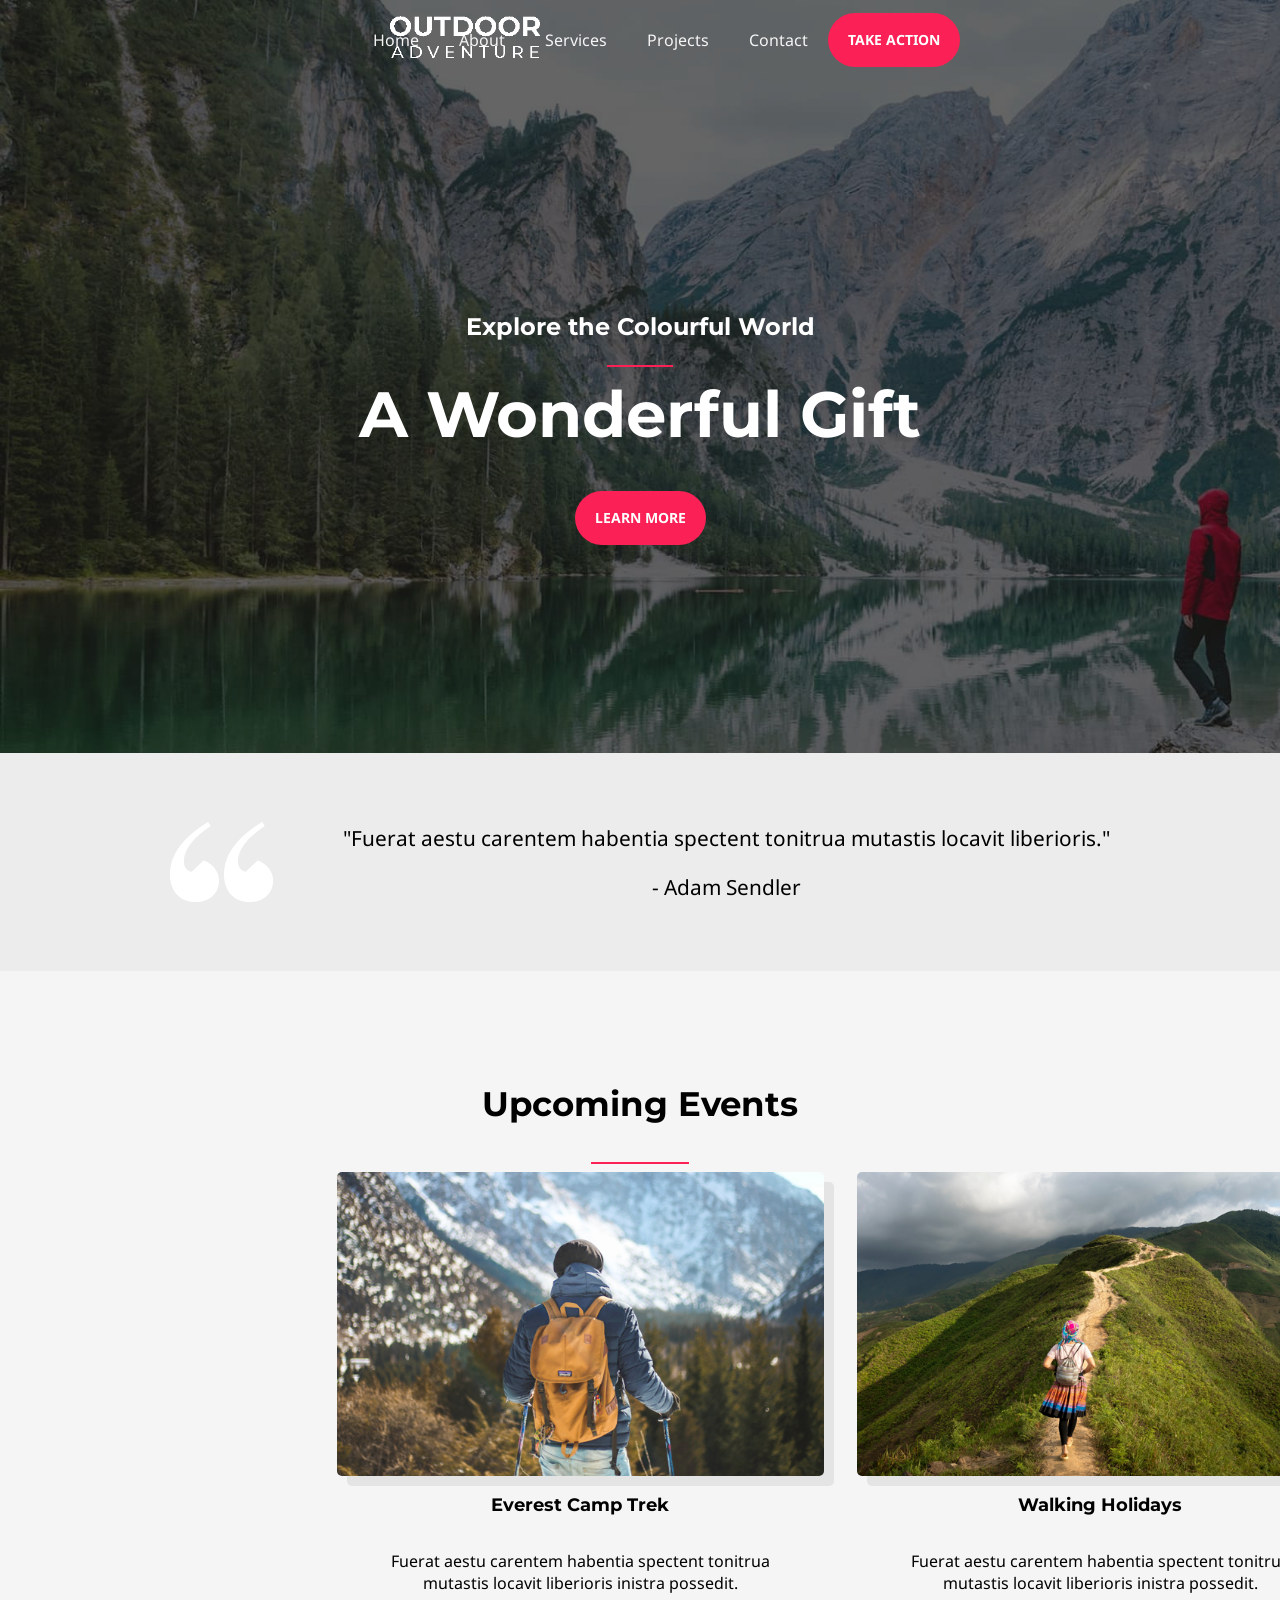
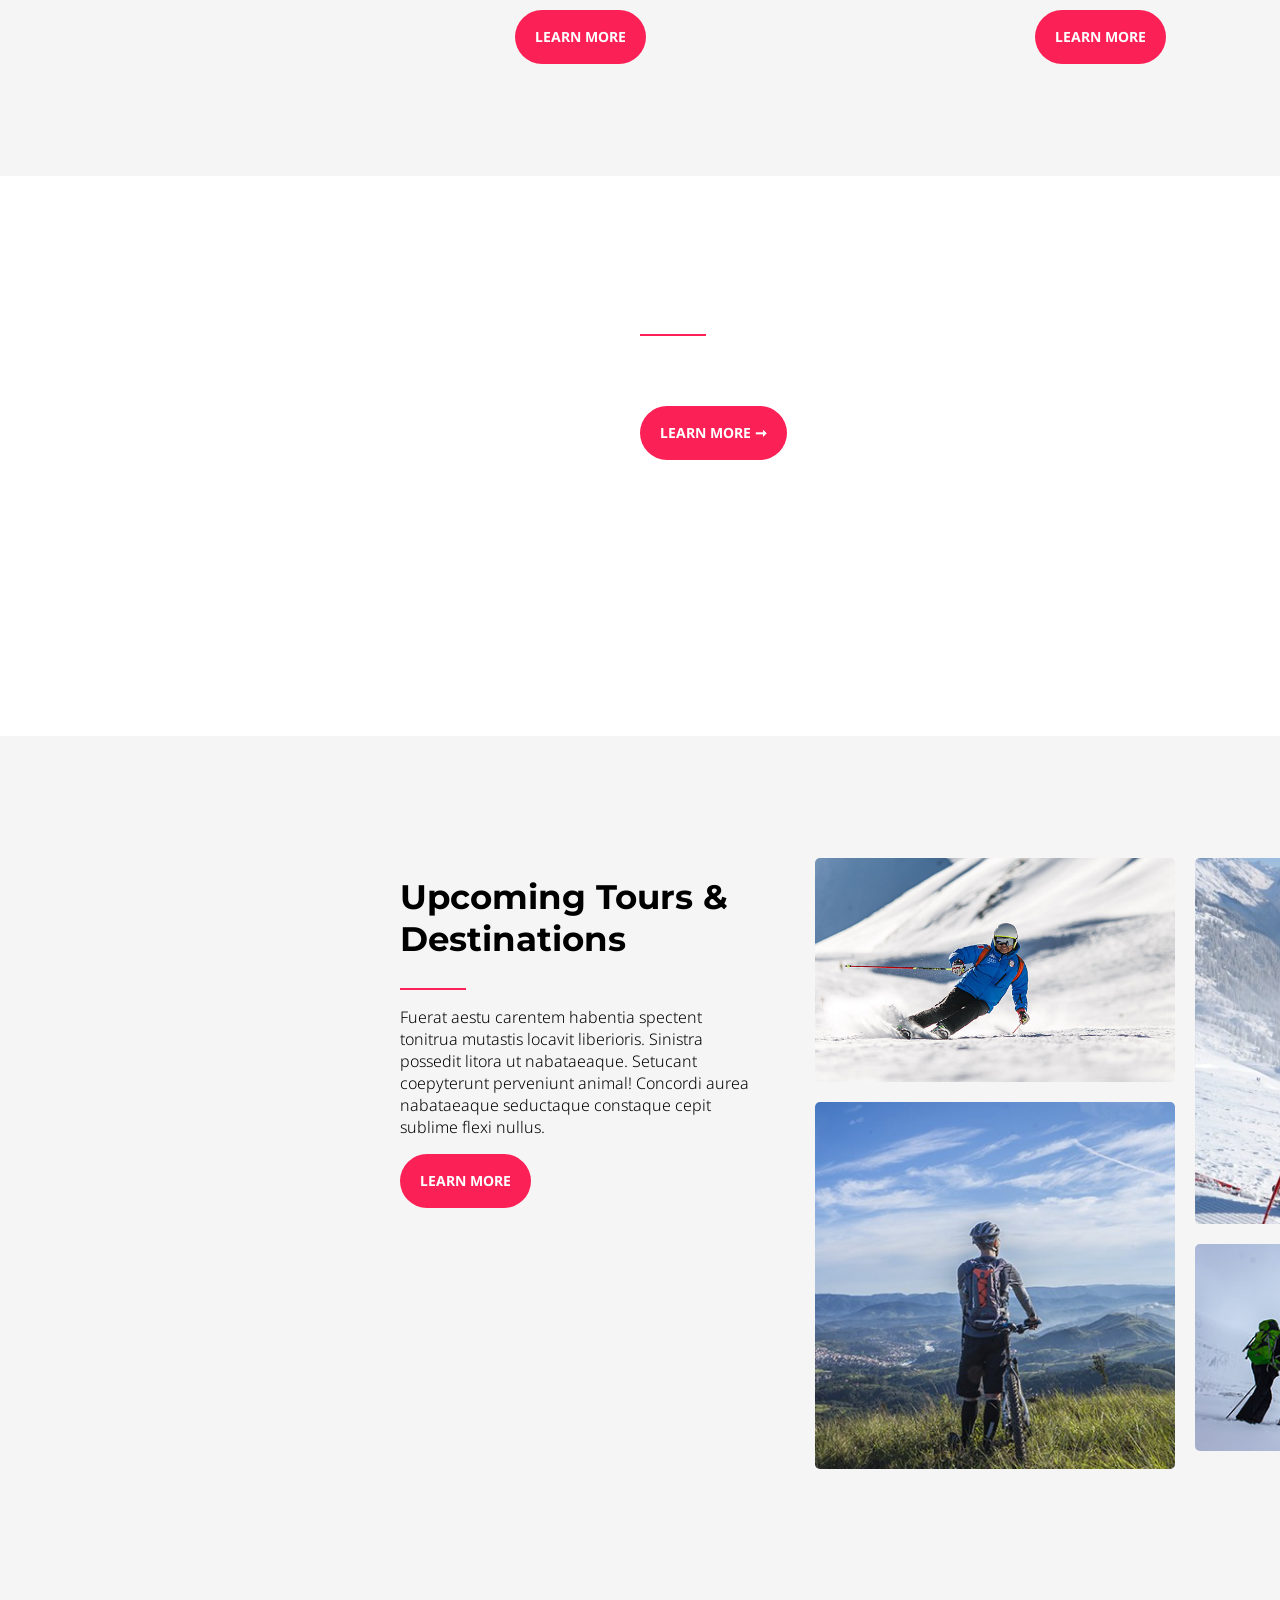
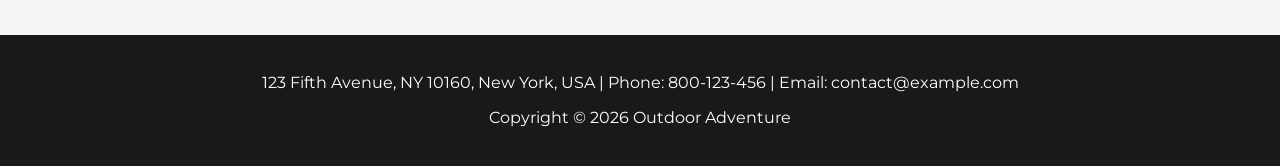
<file: index.html>
<!DOCTYPE html>
<html lang="en">
<head>
    <meta charset="UTF-8">
    <meta name="viewport" content="width=device-width, initial-scale=1.0">
    <link rel="stylesheet" href="https://cdnjs.cloudflare.com/ajax/libs/font-awesome/6.5.1/css/all.min.css">
    <link rel="stylesheet" href="./css/styleIndex.css">
    <script src="./js/indexScript.js" defer></script>
    <title>Home - Outdoor Adventure</title>
</head>
<body>
    <header>
        <a href="./index.html" id="logoHeader">
            <img src="./assets/images/logo/white-logo.png" alt="OUTDOOR Adventure">
        </a>

        <button id="menuToggle">☰</button>

        <nav id="mainNav">
            <a href="./index.html">Home</a>
            <a href="./about.html">About</a>
            <a href="./services.html">Services</a>
            <a href="./projects.html">Projects</a>
            <a href="./contact.html">Contact</a>
            <button type="button" id="nothingButton">TAKE ACTION</button>
        </nav>
    </header>

    <div class="main_page">
        <p id="explore">Explore the Colourful World</p>
        <hr>
        <p id="gift">A Wonderful Gift</p>
        <br>
        <br>
        <button type="button" id="nothingButton">LEARN MORE</button>
    </div>

    <div class="lorem_quote" id="LoremQ">
        <img src="./assets/images/logo/quote-1.png" id="quote" alt="quote">
        <div id="quoteSendler">
            <p>"Fuerat aestu carentem habentia spectent tonitrua mutastis locavit liberioris."</p>
            <p>- Adam Sendler</p>
        </div>
    </div>

    <div class="upcoming_events">
        <h2 id="upcomingEvents">Upcoming Events</h2>
        <hr id="eventsBar">

        <section class="events">
            <div>
                <img src="./assets/images/home/hiking-v1.jpg" class="event-img">
                <p id="boldTitle">Everest Camp Trek</p>
                <p id="description">Fuerat aestu carentem habentia spectent tonitrua mutastis locavit liberioris inistra possedit.</p>
                <button type="button" id="nothingButton">LEARN MORE</button>
            </div>

            <div>
                <img src="./assets/images/home/walking-v1.jpg" class="event-img">
                <p id="boldTitle">Walking Holidays</p>
                <p id="description">Fuerat aestu carentem habentia spectent tonitrua mutastis locavit liberioris inistra possedit.</p>
                <button type="button" id="nothingButton">LEARN MORE</button>
            </div>
        </section>
    </div>

    <div class="explore_world">
        <div class="explore_world_intern">
            <h2>Explore The World</h2>
            <hr>
            <p>Diremit mundi mare undae nunc mixtam tanto sibi. Nubes unda concordi. Fert his. Recessit mentes praecipites locum caligine sui egens erat. Silvas caeli regna.</p>
            <button type="button" id="nothingButton">LEARN MORE ➞</button>
        </div>
    </div>

    <div class="toursAndDestination">
        <div class="tourText">
            <h2>Upcoming Tours & Destinations</h2>
            <hr>
            <p>Fuerat aestu carentem habentia spectent tonitrua mutastis locavit liberioris. Sinistra possedit litora ut nabataeaque. Setucant coepyterunt perveniunt animal! Concordi aurea nabataeaque seductaque constaque cepit sublime flexi nullus.</p>
            <button type="button" id="nothingButton">LEARN MORE</button>
        </div>
        <div class="tourImages">
            <img src="./assets/images/home/outdoor-image-01.jpg" alt="Tour 1">
            <img src="./assets/images/home/image-1.jpg" alt="Tour 2">
            <img src="./assets/images/home/snow-1.jpg" alt="Tour 3">
            <img src="./assets/images/home/outdoor-image-04.jpg" alt="Tour 4">
        </div>
    </div>

    <footer>
        <p>123 Fifth Avenue, NY 10160, New York, USA | Phone: 800-123-456 | Email: contact@example.com</p>
        <p>Copyright © 2026 Outdoor Adventure</p>
    </footer>
</body>
</html>
</file>
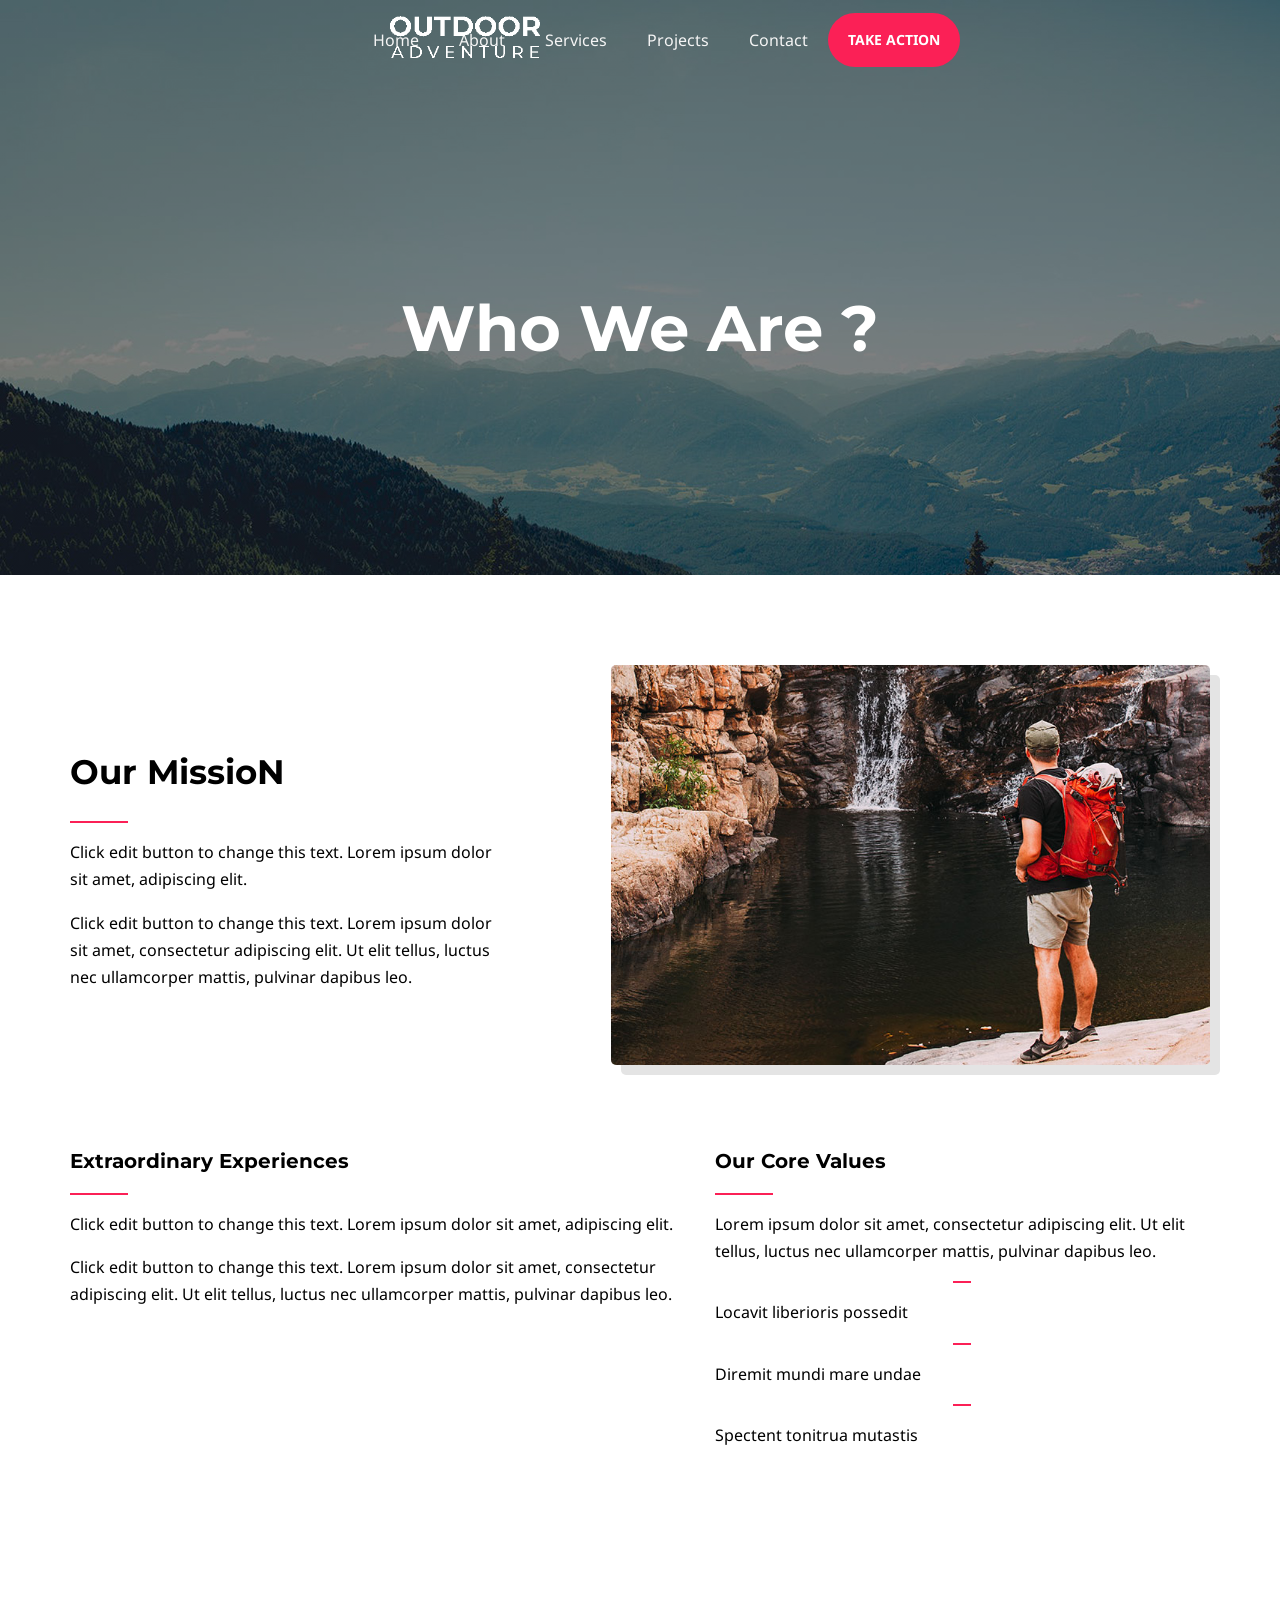
<file: about.html>
<!DOCTYPE html>
<html lang="en">
<head>
    <meta charset="UTF-8">
    <meta name="viewport" content="width=device-width, initial-scale=1.0">
    <link rel="stylesheet" href="./css/styleAbout.css">
    <title>About - Outdoor Adventure</title>
</head>
<body>
    <header>
        <div class="navbar">
            <a href="./index.html" id="logoHeader">
                <img src="./assets/images/logo/white-logo.png" alt="OUTDOOR Adventure">
            </a>

            <nav>
                <a href="./index.html">Home</a>
                <a href="./about.html">About</a>
                <a href="./services.html">Services</>
                <a href="./projects.html">Projects</a>
                <a href="./contact.html">Contact</a> 
                <button type="button" id="nothingButton">TAKE ACTION</button>
            </nav> 
        </div>
        <div class="whoWe">
            <h1>Who We Are ?</h1>
        </div>
    </header>

    <div class="pageContent">
        <div class="ourMission">
            <section id="text">
                <h2>Our MissioN</h2>
                <hr id="separator">
                <p>Click edit button to change this text. Lorem ipsum dolor sit amet, adipiscing elit. </p>
                <p>Click edit button to change this text. Lorem ipsum dolor sit amet, consectetur adipiscing elit. Ut elit tellus, luctus nec ullamcorper mattis, pulvinar dapibus leo.</p>
            </section>
            <img src="./assets/images/about/outdoor-image-02.jpg">
        </div>

        <div class="expValues">
            <section id="experiences">
                <h3>Extraordinary Experiences</h3>
                <hr id="separator">
                <p>Click edit button to change this text. Lorem ipsum dolor sit amet, adipiscing elit. </p>
                <p>Click edit button to change this text. Lorem ipsum dolor sit amet, consectetur adipiscing elit. Ut elit tellus, luctus nec ullamcorper mattis, pulvinar dapibus leo.</p>
            </section>
            
            <section id="values">
                <h3>Our Core Values</h3>
                <hr id="separator">
                <p>Lorem ipsum dolor sit amet, consectetur adipiscing elit. Ut elit tellus, luctus nec ullamcorper mattis, pulvinar dapibus leo.</p>
                <hr id="inlineHr"><p>Locavit liberioris possedit</p>
                <hr id="inlineHr"><p>Diremit mundi mare undae</p>
                <hr id="inlineHr"><p>Spectent tonitrua mutastis</p>
            </section>
        </div>
    </div>
</body>
</html>
</file>
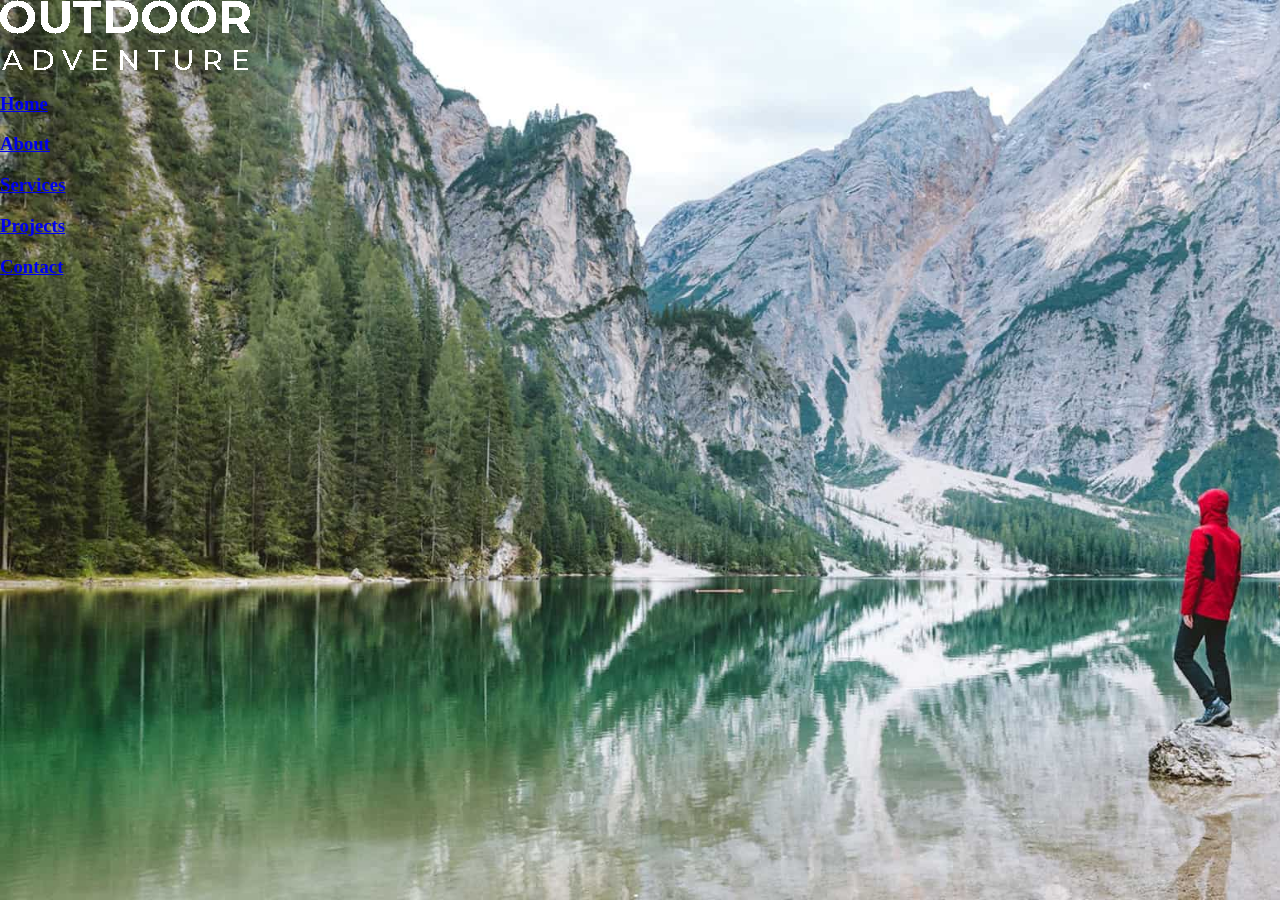
<file: contact.html>
<!DOCTYPE html>
<html lang="en">
<head>
    <meta charset="UTF-8">
    <meta name="viewport" content="width=device-width, initial-scale=1.0">
    <link rel="stylesheet" href="style.css">
    <title>Contact - Outdoor Adventure</title>
</head>
<body>
    <a href="./index.html">
        <img src="./assets/images/logo/white-logo.png" alt="OUTDOOR Adventure">
    </a>

    <a href="./index.html"><h3>Home</h3></a>
    <a href="./about.html"><h3>About</h3></a>
    <a href="./services.html"><h3>Services</h3></>
    <a href="./projects.html"><h3>Projects</h3></a>
    <a href="./contact.html"><h3>Contact</h3></a>
</body>
</html>
</file>
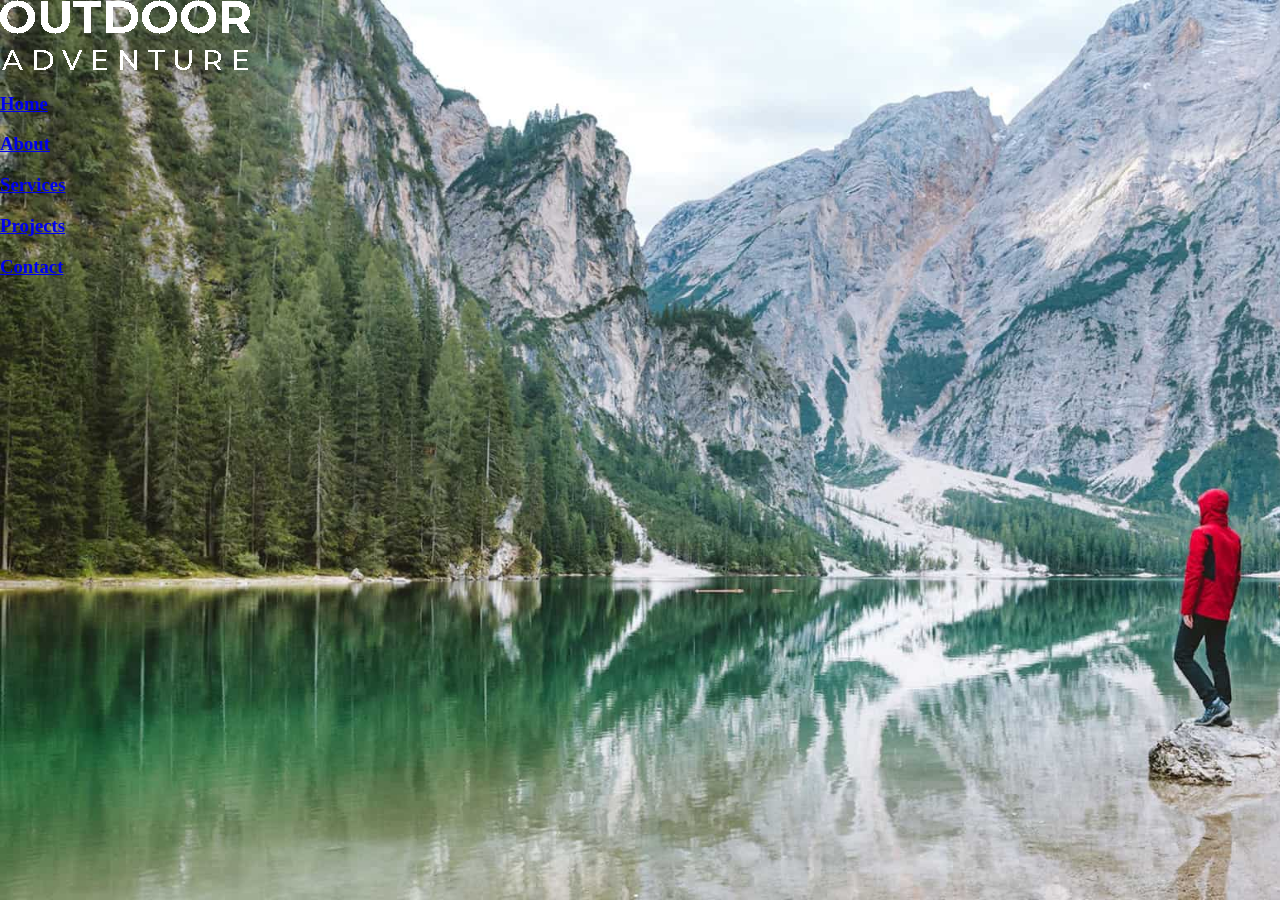
<file: projects.html>
<!DOCTYPE html>
<html lang="en">
<head>
    <meta charset="UTF-8">
    <meta name="viewport" content="width=device-width, initial-scale=1.0">
    <link rel="stylesheet" href="style.css">
    <title>Projects - Outdoor Adventure</title>
</head>
<body>
    <a href="./index.html">
        <img src="./assets/images/logo/white-logo.png" alt="OUTDOOR Adventure">
    </a>

    <a href="./index.html"><h3>Home</h3></a>
    <a href="./about.html"><h3>About</h3></a>
    <a href="./services.html"><h3>Services</h3></>
    <a href="./projects.html"><h3>Projects</h3></a>
    <a href="./contact.html"><h3>Contact</h3></a>
</body>
</html>
</file>
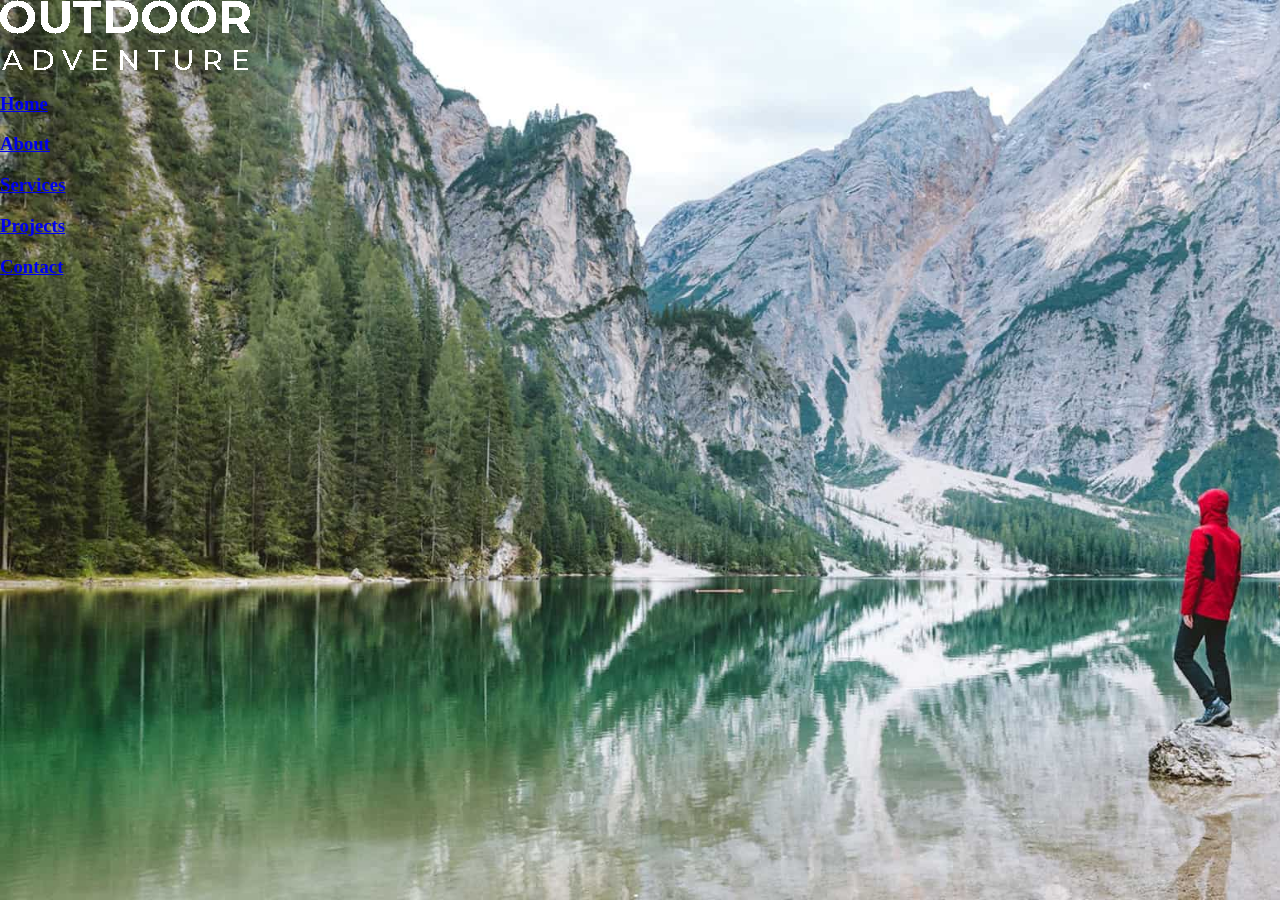
<file: services.html>
<!DOCTYPE html>
<html lang="en">
<head>
    <meta charset="UTF-8">
    <meta name="viewport" content="width=device-width, initial-scale=1.0">
    <link rel="stylesheet" href="style.css">
    <title>Services - Outdoor Adventure</title>
</head>
<body>
    <a href="./index.html">
        <img src="./assets/images/logo/white-logo.png" alt="OUTDOOR Adventure">
    </a>

    <a href="./index.html"><h3>Home</h3></a>
    <a href="./about.html"><h3>About</h3></a>
    <a href="./services.html"><h3>Services</h3></>
    <a href="./projects.html"><h3>Projects</h3></a>
    <a href="./contact.html"><h3>Contact</h3></a>
</body>
</html>
</file>
<file: css/styleIndex.css>
@import url("https://fonts.googleapis.com/css2?family=Noto+Sans:ital,wght@0,100..900;1,100..900&display=swap");
@import url("https://fonts.googleapis.com/css2?family=Montserrat:ital,wght@0,100..900;1,100..900&family=Noto+Sans:ital,wght@0,100..900;1,100..900&display=swap");

:root {
  --section-bg-color: #f5f5f5;
}

body {
  background-image: url("../assets/images/home/hero-bg.jpg");
  background-attachment: fixed;
  background-size: cover;
  margin: 0;
}

footer {
  text-align: center;
  background-color: #191919;
  background-image: none;
  color: #ffffff;
  height: auto;
  font-family: "Montserrat";
  padding: 2.5vh 1rem;
}

/* Header */
header {
  background-image: none;
  background-color: rgba(19, 19, 19, 0.65);
  display: flex;
  justify-content: space-between;
  align-items: center;
  line-height: 30px;
  position: relative;
}

#logoHeader {
  position: relative;
  left: 340px;
  transform: scale(0.6);
}

nav {
  display: flex;
  align-items: center;
  font-family: "Noto Sans";
  font-size: 16px;
  margin-right: 20rem;
}
nav a {
  font-family: "Noto Sans";
  font-size: 16px;
  color: #f5f5f5;
  text-decoration: none;
  padding: 20px;
}

/* Menu burger */
#menuToggle {
  display: none;
  flex-direction: column;
  gap: 5px;
  cursor: pointer;
  padding: 16px;
  margin-right: 1rem;
  background: none;
  border: none;
}
#menuToggle span {
  display: block;
  width: 25px;
  height: 2px;
  background: #f5f5f5;
  border-radius: 2px;
  transition: 0.3s;
}

.main_page {
  background-image: none;
  background-color: rgba(19, 19, 19, 0.65);
  color: #ffffff;
  font-family: "Montserrat";
  text-align: center;
  padding: 13rem;
}

.main_page p {
  font-weight: bold;
}

.main_page button {
  display: block;
  margin: auto;
}

#nothingButton {
  color: white;
  background-color: #fb2056;
  font-weight: 700;
  line-height: 1em;
  text-decoration: none;
  font-family: "Noto Sans";
  font-size: 0.875rem;
  padding: 20px;
  border-radius: 300px;
  border-width: 0;
  cursor: pointer;
}
#nothingButton:hover {
  transition: 0.2s linear;
  background-color: #da1c4b;
  cursor: pointer;
}

#explore {
  font-size: 24px;
}

#gift {
  font-size: 64px;
  margin: 0;
}

.main_page hr {
  width: 4rem;
  border: 1px solid #fb2056;
}

/* Quote */
.lorem_quote {
  background-image: none;
  background-color: #ececec;
  text-align: center;
  display: flex;
  align-items: center;
  justify-content: center;
  flex-flow: row;
  gap: 20px;
  font-family: "Noto Sans";
  font-size: 1.3em;
  padding-top: 50px;
  padding-bottom: 50px;
}

#quote {
  height: 5rem;
  width: auto;
}

#quoteSendler {
  margin-left: 50px;
}

/* Events */
.upcoming_events {
  background-image: none;
  background-color: #f5f5f5;
  display: flex;
  flex-direction: column;
  padding-top: 7rem;
  padding-right: 20rem;
  padding-left: 20rem;
  padding-bottom: 7rem;
}

.upcoming_events h2 {
  text-align: center;
  font-size: 2.125rem;
  margin-top: 0;
  font-family: "Montserrat";
}
.upcoming_events hr {
  width: 6rem;
  border: 1px solid #fb2056;
}

.events {
  display: flex;
  flex-direction: row;
  justify-content: space-between;
}
.events div {
  display: flex;
  flex-direction: column;
  align-items: center;
}
.events p {
  text-align: center;
  text-wrap: wrap;
  margin-left: 40px;
  margin-right: 40px;
  width: 440px;
}

#boldTitle {
  font-weight: 700;
  font-size: 1.125rem;
  font-family: "Montserrat", sans-serif;
}

#description {
  font-family: "Noto Sans";
}

.event-img {
  height: 19rem;
  width: auto;
  border-radius: 5px;
  box-shadow: 10px 10px #e4e4e4;
  max-width: 100%;
  object-fit: cover;
}

/* Explore the World div */
.explore_world {
  background:
    linear-gradient(rgba(0, 0, 0, 0.5), rgba(0, 0, 0, 0.5)),
    url("../assets/images/home/section-bg-img.jpg");
  background-size: cover;
  background-attachment: fixed;
  height: 35em;
}

.explore_world_intern {
  justify-content: center;
  align-items: flex-end;
  flex-direction: column;
  margin-left: 50%;
  padding-top: 7%;
}

.explore_world h2 {
  font-family: "Montserrat";
  font-weight: bold;
  color: #ffffff;
}

.explore_world p {
  font-family: "Montserrat";
  color: #ffffff;
}

.explore_world hr {
  width: 4rem;
  border: 1px solid #fb2056;
  margin: 0;
}

/* Tours & Destination */
.toursAndDestination {
  background-image: none;
  background-color: #f5f5f5;
  display: flex;
  flex-direction: row;
  padding-left: 25em;
  padding-right: 25em;
  padding-top: 7em;
  padding-bottom: 7em;
  gap: 5vh;
}

.tourText {
  width: 40vh;
}
.tourText h2 {
  font-size: 2.125rem;
  font-family: "Montserrat", sans-serif;
}
.tourText p {
  font-size: 16px;
  font-family: "Noto Sans", sans-serif;
  font-weight: 300;
}
.tourText hr {
  width: 4rem;
  border: 1px solid #fb2056;
  margin-right: 47vh;
}

.tourImages {
  display: flex;
  flex-direction: column;
  flex-wrap: wrap;
  height: 75vh;
  margin-right: 40vh;
}
.tourImages img {
  width: 40vh;
  margin: 10px;
  border-radius: 5px;
}

/* Media Queries*/
@media (max-width: 768px) {

  header {
    flex-direction: row;
    justify-content: space-between;
    align-items: center;
    padding: 0;
  }

  #logoHeader {
    position: static;
    transform: scale(0.75);
    margin-left: 0.5rem;
  }

  #menuToggle {
    display: flex;
    font-size: 36px;
    color: white;
  }

  nav {
    display: none;
    flex-direction: column;
    align-items: flex-start;
    width: 100%;
    background-color: white;
    position: absolute;
    top: 100%;
    left: 0;
    z-index: 100;
    padding: 0.5rem 0;
  }
  nav.open {
    display: flex;
  }
  nav a {
    padding: 14px 24px;
    width: 100%;
    color: black;
    border-bottom: 1px solid rgba(255,255,255,0.1);
  }
  nav #nothingButton {
    display: none;
  }

  .main_page {
    padding: 6rem 1.5rem;
  }

  #explore {
    font-size: 16px;
  }

  #gift {
    font-size: 36px;
  }

  .lorem_quote {
    flex-direction: column;
    font-size: 1em;
    padding: 30px 1.5rem;
    gap: 10px;
  }

  #quote {
    height: 3rem;
  }

  #quoteSendler {
    margin-left: 0;
    text-align: center;
  }

  .upcoming_events {
    padding: 4rem 1.5rem;
    height: auto;
  }

  .events {
    flex-direction: column;
    align-items: center;
    gap: 3rem;
  }

  .events p {
    width: 100%;
    margin-left: 0;
    margin-right: 0;
  }

  .event-img {
    height: auto;
    width: 100%;
    max-width: 340px;
  }

  .explore_world {
    height: auto;
    min-height: 25em;
    background-attachment: scroll;
  }

  .explore_world_intern {
    margin-left: 0;
    padding: 4rem 1.5rem;
    display: flex;
    flex-direction: column;
    align-items: flex-start;
  }

  .toursAndDestination {
    flex-direction: column;
    padding: 4rem 1.5rem;
    gap: 2rem;
  }

  .tourImages {
    height: auto;
    flex-direction: column;
    justify-content: center;
  }

  footer {
    font-size: 13px;
    padding: 1.5rem 1rem;
    height: auto;
  }
}

@media (max-width: 400px) {
  #gift {
    font-size: 28px;
  }

  .tourImages img {
    width: 100%;
    max-width: 100%;
  }

  .lorem_quote {
    font-size: 0.9em;
  }
}
</file>
<file: css/styleAbout.css>
@import url("https://fonts.googleapis.com/css2?family=Noto+Sans:ital,wght@0,100..900;1,100..900&display=swap");
@import url("https://fonts.googleapis.com/css2?family=Montserrat:ital,wght@0,100..900;1,100..900&family=Noto+Sans:ital,wght@0,100..900;1,100..900&display=swap");

body {
  margin: 0;
}

header {
  background:
    linear-gradient(rgba(0, 0, 0, 0.5), rgba(0, 0, 0, 0.5)),
    url("../assets/images/about/about-bg-5.jpg");
  background-size: auto;
  background-repeat: no-repeat;
}

/* Header */
.navbar {
  display: flex;
  justify-content: space-between;
  align-items: center;
  line-height: 30px;
}

#logoHeader {
  position: relative;
  left: 340px;
  transform: scale(0.6);
}

nav {
  display: flex;
  align-items: center;
  font-family: "Noto Sans";
  font-size: 16px;
  margin-right: 20rem;
}
nav a {
  font-family: "Noto Sans";
  font-size: 16px;
  color: #f5f5f5;
  text-decoration: none;
  padding: 20px;
}

#nothingButton {
  color: white;
  background-color: #fb2056;
  font-weight: 700;
  line-height: 1em;
  text-decoration: none;
  font-family: "Noto Sans";
  font-size: 0.875rem;
  top: 0px;
  right: 0px;
  padding: 20px;
  border-radius: 300px;
  border-width: 0;
}
#nothingButton:hover {
  transition: 0.2s linear;
  background-color: #da1c4b;
  cursor: pointer;
}


p {
    font-size: 1rem;
    font-family: "Noto Sans";
    font-weight: 400;
    line-height: 1.7em;
}

.whoWe {
  height: 55vh;
  display: flex;
  align-items: center;
  justify-content: center;
  font-size: 2rem;
  color: #ffffff;
  font-family: "Montserrat";
}

.pageContent {
    display: flex;
    flex-direction: column;
    padding-top: 10vh;
    padding-bottom: 9vh;
    margin: 0 auto;
    max-width: 1140px;
}
.pageContent h2,h3 {
    font-family: "Montserrat";
}
.pageContent h2 {
    font-size: 2.125rem;
}
.pageContent h3 {
    font-size: 1.25rem;
}

.ourMission {
    display: flex;
    flex-direction: row;
    height: auto;
    margin-bottom: 4em;
}

#text {
    align-content: center;
    padding-right: 100px;
}

.ourMission img {
    height: 25em;
    border-radius: 5px;
    box-shadow: 10px 10px #e4e4e4;
}

.expValues {
    display: flex;
    flex-direction: row;
    justify-content: space-around;
    height: 50vh;
    align-content: center;
}

#separator {
    width: 3.5em;
    border: 1px solid #fb2056;
    margin-left: 0;
}
#inlineHr {
    width: 1em;
    border: 1px solid #fb2056;
}
</file>
<file: style.css>
@import url("https://fonts.googleapis.com/css2?family=Noto+Sans:ital,wght@0,100..900;1,100..900&display=swap");
@import url("https://fonts.googleapis.com/css2?family=Montserrat:ital,wght@0,100..900;1,100..900&family=Noto+Sans:ital,wght@0,100..900;1,100..900&display=swap");

:root {
  --section-bg-color: #f5f5f5;
}

body {
  background-image: url("./assets/images/home/hero-bg.jpg");
  background-attachment: fixed;
  background-size: cover;
  margin: 0;
}

footer {
  text-align: center;
  background-color: #191919;
  background-image: none;
  color: #ffffff;
  height: 12vh;
  font-family: "Montserrat";
  padding-top: 2.5vh;
}

/* Header */
header {
  background-image: none;
  background-color: rgba(19, 19, 19, 0.65);
  display: flex;
  justify-content: space-between;
  align-items: center;
  line-height: 30px;
}

#logoHeader {
  position: relative;
  left: 340px;
  transform: scale(0.6);
}

nav {
  display: flex;
  align-items: center;
  font-family: "Noto Sans";
  font-size: 16px;
  margin-right: 20rem;
}
nav a {
  font-family: "Noto Sans";
  font-size: 16px;
  color: #f5f5f5;
  text-decoration: none;
  padding: 20px;
}

/* Wonderful gift div */
#hero-bg {
  height: 25rem;
  width: auto;
}

#quote {
  height: 5rem;
  width: auto;
}

#event {
  height: 15rem;
  width: auto;
}

#explore_bg {
  height: 25rem;
  width: auto;
}

.main_page {
  background-image: none;
  background-color: rgba(19, 19, 19, 0.65);
  color: #ffffff;
  font-family: "Montserrat";
  text-align: center;
  padding: 13rem;
}

.main_page p {
  font-weight: bold;
}

.main_page button {
  display: block;
  margin: auto;
}

/* Empty button style */
#nothingButton {
  color: white;
  background-color: #fb2056;
  font-weight: 700;
  line-height: 1em;
  text-decoration: none;
  font-family: "Noto Sans";
  font-size: 0.875rem;
  top: 0px;
  right: 0px;
  padding: 20px;
  border-radius: 300px;
  border-width: 0;
}

#nothingButton:hover {
  transition: 0.2s linear;
  background-color: #da1c4b;
  cursor: pointer;
}

#explore {
  font-size: 24px;
}

#gift {
  font-size: 64px;
  margin: 0;
}

.main_page hr {
  width: 4rem;
  border: 1px solid #fb2056;
}

.lorem_quote {
  background-image: none;
  background-color: #ececec;
  text-align: center;
  display: flex;
  align-items: center;
  justify-content: center;
  flex-flow: row;
  gap: 20px;
  font-family: "Noto Sans";
  font-size: 1.3em;
  padding-top: 50px;
  padding-bottom: 50px;
}

#quoteSendler {
  margin-left: 50px;
}

.upcoming_events {
  background-image: none;
  background-color: #f5f5f5;
  display: flex;
  flex-direction: column;
  height: 50rem;
  padding-top: 7rem;
  padding-right: 20rem;
  padding-left: 20rem;
}

.upcoming_events h2 {
  text-align: center;
  font-size: 2.125rem;
  margin-top: 0;
  font-family: "Montserrat";
}
.upcoming_events hr{
  width: 6rem;
  border: 1px solid #fb2056;
}

.events {
  display: flex;
  flex-direction: row;
  justify-content: space-between;
}

.events p {
  text-align: center;
  text-wrap: wrap;
  margin-left: 40px;
  margin-right: 40px;
  width: 440px;
}

.events button {
  display: block;
  margin: auto;
}

#boldTitle {
  font-weight: 700;
  font-size: 1.125rem;
  font-family: "Montserrat", sans-serif;
}

#description {
  font-family: "Noto Sans";
}

#event {
  /* transform: scale(1.2); */
  height: 19rem;
  width: auto;
  border-radius: 5px;
  box-shadow: 10px 10px #e4e4e4;
}

/* .lorem_quote #quote {
    width: 50px;
    height: auto;
    flex-shrink: 0;
}

.lorem_quote div{
    flex: 1;
} */

.explore_world {
  background:
    linear-gradient(rgba(0, 0, 0, 0.5), rgba(0, 0, 0, 0.5)),
    url("./assets/images/home/section-bg-img.jpg");
  background-size: cover;
  background-attachment: fixed;
  height: 50vh;
}

.explore_world_intern {
  display: block;
  justify-content: center;
  align-items: flex-end;
  flex-direction: column;
  margin-left: 50%;
  padding-top: 7%;
}

.explore_world h2 {
  font-family: "Montserrat";
  font-weight: bold;
  color: #ffffff;
}

.explore_world p {
  font-family: "Montserrat";
  color: #ffffff;
}

.explore_world hr {
  width: 4rem;
  border: 1px solid #fb2056;
  margin-right: 200vh;
}

.toursAndDestination {
  background-image: none;
  background-color: #f5f5f5;
  display: flex;
  flex-direction: row;
  padding-left: 40vh;
  padding-right: 40vh;
  padding-top: 15vh;
  padding-bottom: 15vh;
  gap: 5vh;
}

.tourText {
  width: 40vh;
}
.tourText h2 {
  font-size: 2.125rem;
  font-family: "Montserrat", sans-serif;
}
.tourText p {
  font-size: 16px;
  font-family: "Noto Sans", sans-serif;
  font-weight: 300;
}
.tourText hr {
  width: 4rem;
  border: 1px solid #fb2056;
  margin-right: 47vh;
}

.tourImages {
  display: flex;
  flex-direction: column;
  flex-wrap: wrap;
  height: 75vh;
  margin-right: 40vh;
}
.tourImages img {
  width: 40vh;
  margin: 10px;
  border-radius: 5px;
}
</file>
